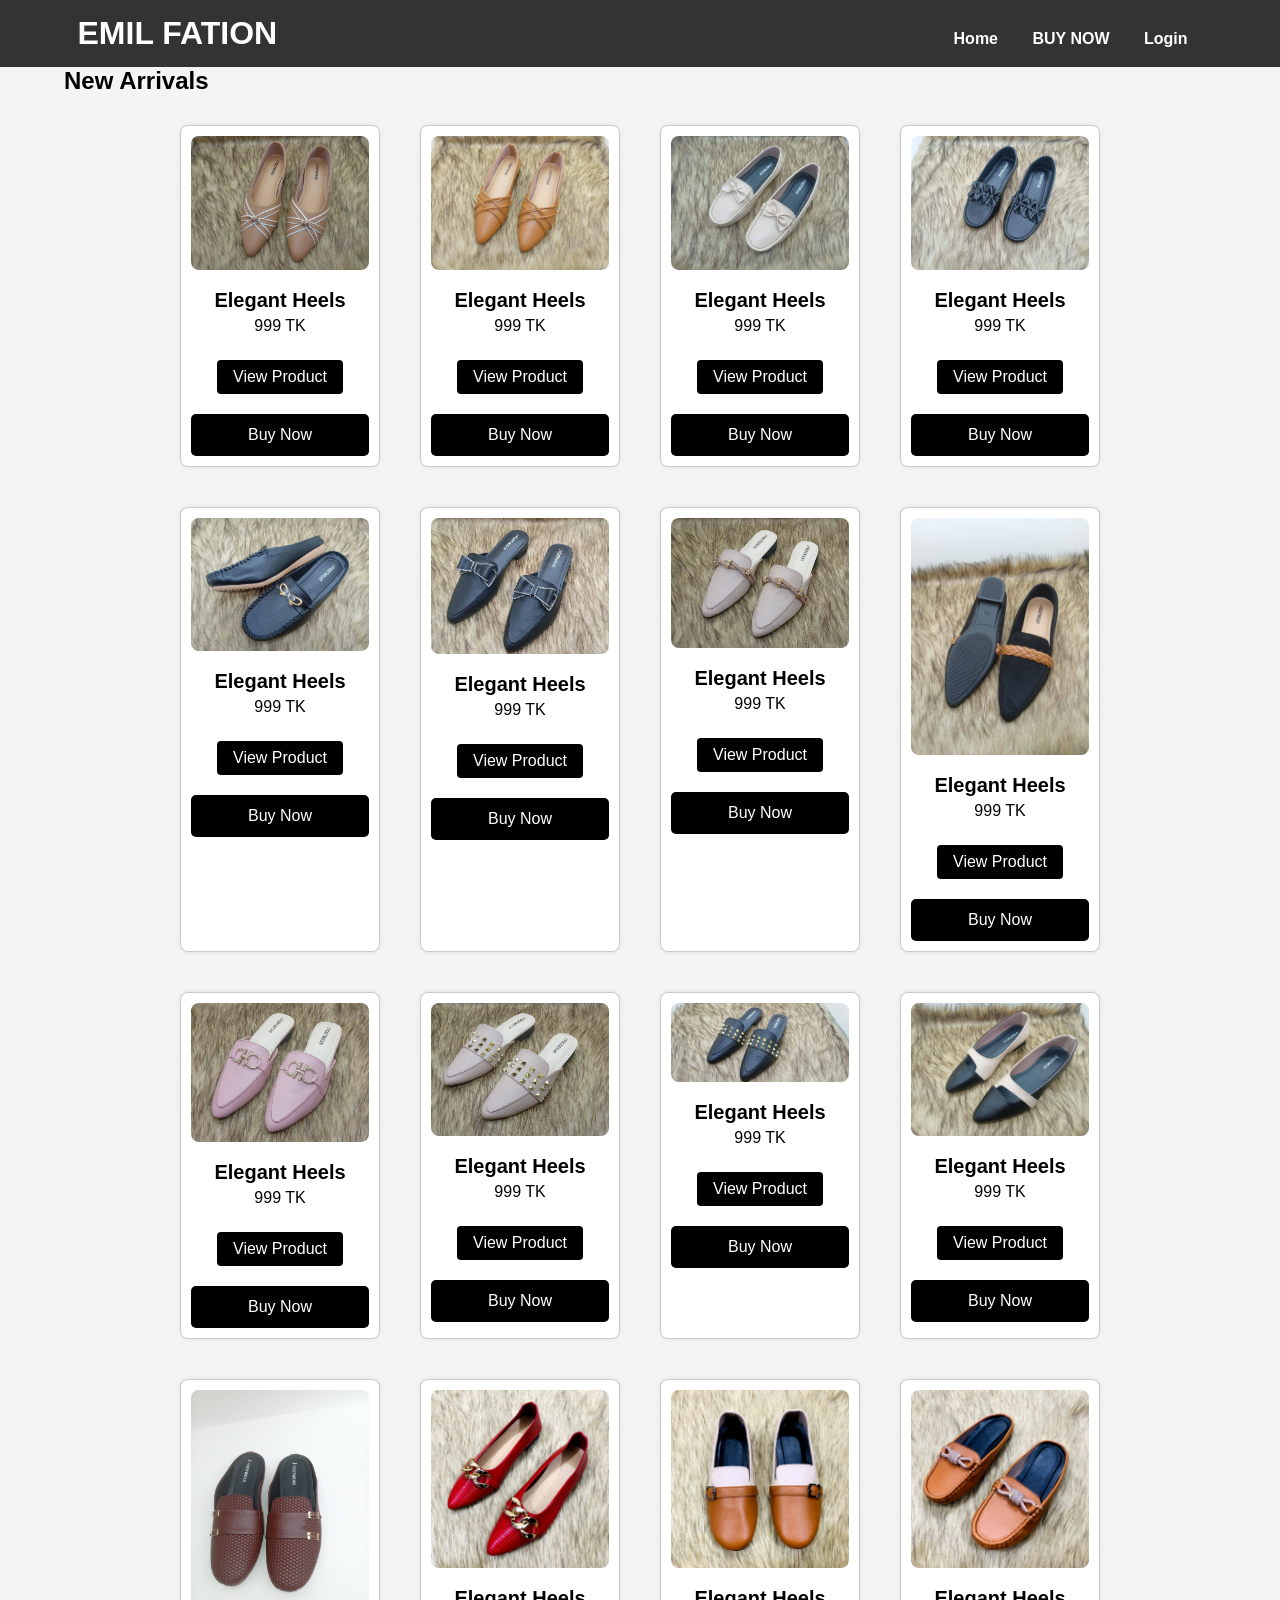
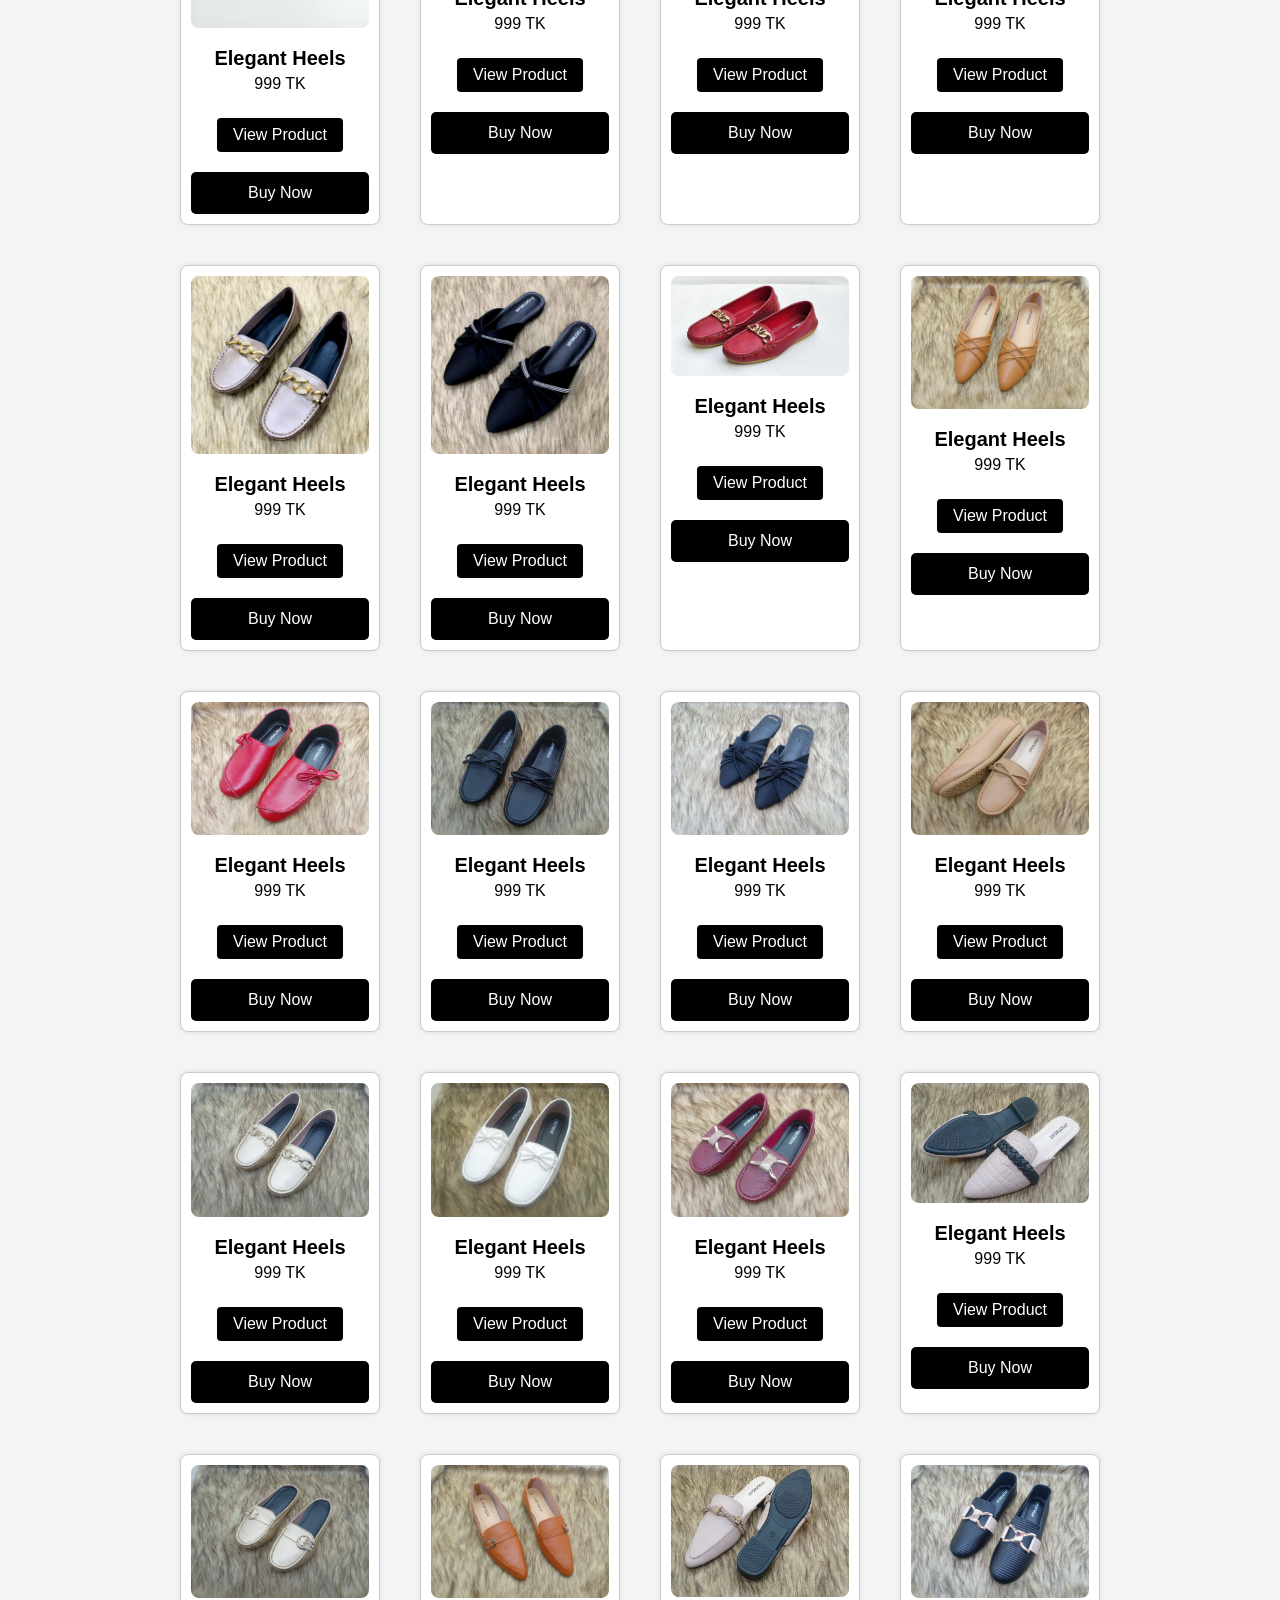
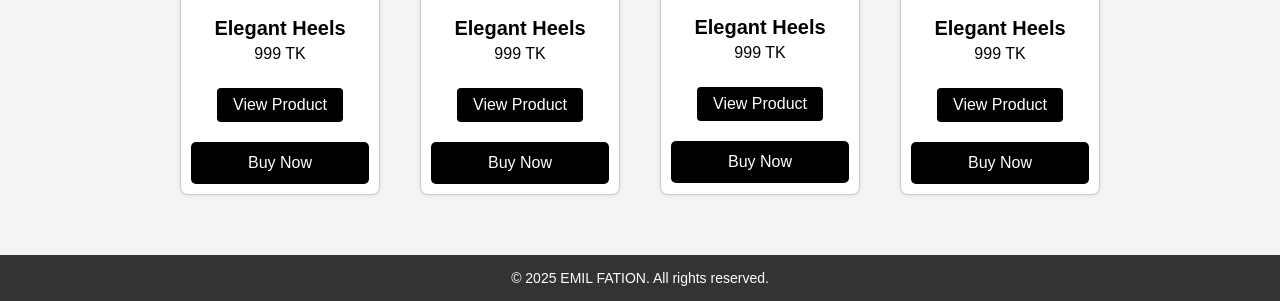
<file: index.html>
<!DOCTYPE html>
<html lang="en">
<head>
  <meta charset="UTF-8">
  <meta name="viewport" content="width=device-width, initial-scale=1">
  <title>EMIL FASHION | Home</title>
  <link rel="stylesheet" href="styles.css">
  <script>
    function viewProductDetails(name, description, image, price) {
      const url = `view-product.html?name=${encodeURIComponent(name)}&description=${encodeURIComponent(description)}&image=${encodeURIComponent(image)}&price=${encodeURIComponent(price)}`;
      window.open(url, '_blank');
    }
    function buyNow(name, price, image) {
      const url = `buy-now.html?name=${encodeURIComponent(name)}&price=${encodeURIComponent(price)}&image=${encodeURIComponent(image)}`;
      window.open(url, '_blank');
    }
  </script>
</head>
<body>

<header>
  <div class="container">
    <h1>EMIL FATION</h1>
    <nav>
      <a href="index.html">Home</a>
      <a href="Buy-now.html">BUY NOW</a>
     
      <a href="login.html">Login</a>
    </nav>
  </div>
</header>

<section class="collections">
  <div class="container">
    <h2>New Arrivals</h2>

    <div class="products-grid"> <!-- Added this wrapper -->

      <!-- Example Product Card -->
    
     <div class="product-card">
      <img src="image/AKASH.jpg" alt="Elegant Heels">
      <h3>Elegant Heels</h3>
      <p>999 TK</p>
      <div class="btn-group">
        <a href="image/AKASH.jpg" class="btn view-btn">View Product</a>
        <button onclick="buyNow('Stylish Heels', 1200, 'images/product1.jpg')">Buy Now</button>

      </div>
    </div>


      <div class="product-card">
        <img src="image/AKASH2.jpg" alt="Elegant Heels">
        <h3>Elegant Heels</h3>
        <p>999 TK</p>
        <div class="btn-group">
          <a href="image/AKASH2.jpg" class="btn view-btn">View Product</a>
          <button onclick="buyNow('Stylish Heels', 1200, 'images/product1.jpg')">Buy Now</button>
      </div>
    </div>
      <div class="product-card">
        <img src="image/AKASH3.jpg" alt="Elegant Heels">
        <h3>Elegant Heels</h3>
        <p>999 TK</p>
        <div class="btn-group">
          <a href="image/AKASH3.jpg" class="btn view-btn">View Product</a>
          <button onclick="buyNow('Stylish Heels', 1200, 'images/product1.jpg')">Buy Now</button>
        </div>
      </div>
      <div class="product-card">
        <img src="image/AKASH4.jpg" alt="Elegant Heels">
        <h3>Elegant Heels</h3>
        <p>999 TK</p>
        <div class="btn-group">
          <a href="image/AKASH4.jpg" class="btn view-btn">View Product</a>
          <button onclick="buyNow('Stylish Heels', 1200, 'images/product1.jpg')">Buy Now</button>
        </div>
      </div>
      <div class="product-card">
        <img src="image/AKASH5.jpg" alt="Elegant Heels">
        <h3>Elegant Heels</h3>
        <p>999 TK</p>
        <div class="btn-group">
          <a href="image/AKASH5.jpg" class="btn view-btn">View Product</a>
          <button onclick="buyNow('Stylish Heels', 1200, 'images/product1.jpg')">Buy Now</button>
        </div>
      </div>
      <div class="product-card">
        <img src="image/AKASH6.jpg" alt="Elegant Heels">
        <h3>Elegant Heels</h3>
        <p>999 TK</p>
        <div class="btn-group">
          <a href="image/AKASH6.jpg" class="btn view-btn">View Product</a>
          <button onclick="buyNow('Stylish Heels', 1200, 'images/product1.jpg')">Buy Now</button>
        </div>
      </div>
      <div class="product-card">
        <img src="image/AKASH7.jpg" alt="Elegant Heels">
        <h3>Elegant Heels</h3>
        <p>999 TK</p>
        <div class="btn-group">
          <a href="image/AKASH7.jpg" class="btn view-btn">View Product</a>
          <button onclick="buyNow('Stylish Heels', 1200, 'images/product1.jpg')">Buy Now</button>
        </div>
      </div>
      <div class="product-card">
        <img src="image/AKASH9.jpg" alt="Elegant Heels">
        <h3>Elegant Heels</h3>
        <p>999 TK</p>
        <div class="btn-group">
          <a href="image/AKASH9.jpg" class="btn view-btn">View Product</a>
          <button onclick="buyNow('Stylish Heels', 1200, 'images/product1.jpg')">Buy Now</button>
        </div>
      </div>
      <div class="product-card">
        <img src="image/AKASH10.jpg" alt="Elegant Heels">
        <h3>Elegant Heels</h3>
        <p>999 TK</p>
        <div class="btn-group">
          <a href="image/AKASH10.jpg" class="btn view-btn">View Product</a>
          <button onclick="buyNow('Stylish Heels', 1200, 'images/product1.jpg')">Buy Now</button>
        </div>
      </div>
      <div class="product-card">
        <img src="image/AKASH11.jpg" alt="Elegant Heels">
        <h3>Elegant Heels</h3>
        <p>999 TK</p>
        <div class="btn-group">
          <a href="image/AKASH11.jpg" class="btn view-btn">View Product</a>
          <button onclick="buyNow('Stylish Heels', 1200, 'images/product1.jpg')">Buy Now</button>
        </div>
      </div>
      <div class="product-card">
        <img src="image/AKASH12.jpg" alt="Elegant Heels">
        <h3>Elegant Heels</h3>
        <p>999 TK</p>
        <div class="btn-group">
          <a href="image/AKASH12.jpg" class="btn view-btn">View Product</a>
          <button onclick="buyNow('Stylish Heels', 1200, 'images/product1.jpg')">Buy Now</button>
        </div>
      </div>
      <div class="product-card">
        <img src="image/AKASH13.jpg" alt="Elegant Heels">
        <h3>Elegant Heels</h3>
        <p>999 TK</p>
        <div class="btn-group">
          <a href="image/AKASH13.jpg" class="btn view-btn">View Product</a>
          <button onclick="buyNow('Stylish Heels', 1200, 'images/product1.jpg')">Buy Now</button>
        </div>
      </div>
      <div class="product-card">
        <img src="image/AKASH14.jpg" alt="Elegant Heels">
        <h3>Elegant Heels</h3>
        <p>999 TK</p>
        <div class="btn-group">
          <a href="image/AKASH14.jpg" class="btn view-btn">View Product</a>
          <button onclick="buyNow('Stylish Heels', 1200, 'images/product1.jpg')">Buy Now</button>
        </div>
      </div>
      <div class="product-card">
        <img src="image/AKASH15.jpg" alt="Elegant Heels">
        <h3>Elegant Heels</h3>
        <p>999 TK</p>
        <div class="btn-group">
          <a href="image/AKASH15.jpg" class="btn view-btn">View Product</a>
          <button onclick="buyNow('Stylish Heels', 1200, 'images/product1.jpg')">Buy Now</button>
        </div>
      </div>
      <div class="product-card">
        <img src="image/AKASH16.jpg" alt="Elegant Heels">
        <h3>Elegant Heels</h3>
        <p>999 TK</p>
        <div class="btn-group">
          <a href="image/AKASH16.jpg" class="btn view-btn">View Product</a>
          <button onclick="buyNow('Stylish Heels', 1200, 'images/product1.jpg')">Buy Now</button>
        </div>
      </div>
      <div class="product-card">
        <img src="image/AKASH17.jpg" alt="Elegant Heels">
        <h3>Elegant Heels</h3>
        <p>999 TK</p>
        <div class="btn-group">
          <a href="image/AKASH17.jpg" class="btn view-btn">View Product</a>
          <button onclick="buyNow('Stylish Heels', 1200, 'images/product1.jpg')">Buy Now</button>
        </div>
      </div>
      <div class="product-card">
        <img src="image/AKASH18.jpg" alt="Elegant Heels">
        <h3>Elegant Heels</h3>
        <p>999 TK</p>
        <div class="btn-group">
          <a href="image/AKASH18.jpg" class="btn view-btn">View Product</a>
          <button onclick="buyNow('Stylish Heels', 1200, 'images/product1.jpg')">Buy Now</button>
        </div>
      </div>
      <div class="product-card">
        <img src="image/AKASH19.jpg" alt="Elegant Heels">
        <h3>Elegant Heels</h3>
        <p>999 TK</p>
        <div class="btn-group">
          <a href="image/AKASH19.jpg" class="btn view-btn">View Product</a>
          <button onclick="buyNow('Stylish Heels', 1200, 'images/product1.jpg')">Buy Now</button>
        </div>
      </div>
      <div class="product-card">
        <img src="image/AKASH20.jpg" alt="Elegant Heels">
        <h3>Elegant Heels</h3>
        <p>999 TK</p>
        <div class="btn-group">
          <a href="image/AKASH20.jpg" class="btn view-btn">View Product</a>
          <button onclick="buyNow('Stylish Heels', 1200, 'images/product1.jpg')">Buy Now</button>
        </div>
      </div>
      <div class="product-card">
        <img src="image/AKASH21.jpg" alt="Elegant Heels">
        <h3>Elegant Heels</h3>
        <p>999 TK</p>
        <div class="btn-group">
          <a href="image/AKASH21.jpg" class="btn view-btn">View Product</a>
          <button onclick="buyNow('Stylish Heels', 1200, 'images/product1.jpg')">Buy Now</button>
        </div>
      </div>
      <div class="product-card">
        <img src="image/AKASH22.jpg" alt="Elegant Heels">
        <h3>Elegant Heels</h3>
        <p>999 TK</p>
        <div class="btn-group">
          <a href="image/AKASH22.jpg" class="btn view-btn">View Product</a>
          <button onclick="buyNow('Stylish Heels', 1200, 'images/product1.jpg')">Buy Now</button>
        </div>
      </div>
      <div class="product-card">
        <img src="image/AKASH23.jpg" alt="Elegant Heels">
        <h3>Elegant Heels</h3>
        <p>999 TK</p>
        <div class="btn-group">
          <a href="image/AKASH23.jpg" class="btn view-btn">View Product</a>
          <button onclick="buyNow('Stylish Heels', 1200, 'images/product1.jpg')">Buy Now</button>
        </div>
      </div>
      <div class="product-card">
        <img src="image/AKASH24.jpg" alt="Elegant Heels">
        <h3>Elegant Heels</h3>
        <p>999 TK</p>
        <div class="btn-group">
          <a href="image/AKASH24.jpg" class="btn view-btn">View Product</a>
          <button onclick="buyNow('Stylish Heels', 1200, 'images/product1.jpg')">Buy Now</button>
        </div>
      </div>
      <div class="product-card">
        <img src="image/AKASH25.jpg" alt="Elegant Heels">
        <h3>Elegant Heels</h3>
        <p>999 TK</p>
        <div class="btn-group">
          <a href="image/AKASH25.jpg" class="btn view-btn">View Product</a>
          <button onclick="buyNow('Stylish Heels', 1200, 'images/product1.jpg')">Buy Now</button>
        </div>
      </div>
      <div class="product-card">
        <img src="image/AKASH26.jpg" alt="Elegant Heels">
        <h3>Elegant Heels</h3>
        <p>999 TK</p>
        <div class="btn-group">
          <a href="image/AKASH26.jpg" class="btn view-btn">View Product</a>
          <button onclick="buyNow('Stylish Heels', 1200, 'images/product1.jpg')">Buy Now</button>
        </div>
      </div>
      <div class="product-card">
        <img src="image/AKASH27.jpg" alt="Elegant Heels">
        <h3>Elegant Heels</h3>
        <p>999 TK</p>
        <div class="btn-group">
          <a href="image/AKASH27.jpg" class="btn view-btn">View Product</a>
          <button onclick="buyNow('Stylish Heels', 1200, 'images/product1.jpg')">Buy Now</button>
        </div>
      </div>
      <div class="product-card">
        <img src="image/AKASH28.jpg" alt="Elegant Heels">
        <h3>Elegant Heels</h3>
        <p>999 TK</p>
        <div class="btn-group">
          <a href="image/AKASH28.jpg" class="btn view-btn">View Product</a>
          <button onclick="buyNow('Stylish Heels', 1200, 'images/product1.jpg')">Buy Now</button>
        </div>
      </div>
      <div class="product-card">
        <img src="image/AKASH29.jpg" alt="Elegant Heels">
        <h3>Elegant Heels</h3>
        <p>999 TK</p>
        <div class="btn-group">
          <a href="image/AKASH29.jpg" class="btn view-btn">View Product</a>
          <button onclick="buyNow('Stylish Heels', 1200, 'images/product1.jpg')">Buy Now</button>
        </div>
      </div>
      <div class="product-card">
        <img src="image/AKASH30.jpg" alt="Elegant Heels">
        <h3>Elegant Heels</h3>
        <p>999 TK</p>
        <div class="btn-group">
          <a href="image/AKASH30.jpg" class="btn view-btn">View Product</a>
          <button onclick="buyNow('Stylish Heels', 1200, 'images/product1.jpg')">Buy Now</button>
        </div>
      </div>
      <div class="product-card">
        <img src="image/AKASH31.jpg" alt="Elegant Heels">
        <h3>Elegant Heels</h3>
        <p>999 TK</p>
        <div class="btn-group">
          <a href="image/AKASH31.jpg" class="btn view-btn">View Product</a>
          <button onclick="buyNow('Stylish Heels', 1200, 'images/product1.jpg')">Buy Now</button>
        </div>
      </div>
      <div class="product-card">
        <img src="image/AKASH32.jpg" alt="Elegant Heels">
        <h3>Elegant Heels</h3>
        <p>999 TK</p>
        <div class="btn-group">
          <a href="image/AKASH32.jpg" class="btn view-btn">View Product</a>
          <button onclick="buyNow('Stylish Heels', 1200, 'image/AKASH32.jpg')">Buy Now</button>
        </div>
      </div>
      <div class="product-card">
        <img src="image/AKASH33.jpg" alt="Elegant Heels">
        <h3>Elegant Heels</h3>
        <p>999 TK</p>
        <div class="btn-group">
          <a href="image/AKASH33.jpg" class="btn view-btn">View Product</a>
        
          <button onclick="buyNow('Stylish Heels', 1200, 'Image/AKASH33.jpg')">Buy Now</button>
        </div>
      </div>
      

  <!-- Add more products here -->

    </div> <!-- .products-grid -->
  </div> <!-- .container -->
</section>

<footer>
  <div class="container">
    <p>&copy; 2025 EMIL FATION. All rights reserved.</p>
  </div>
</footer>
<script>
  function addToCart(name, price, image) {
    const product = {
      name: name,
      price: price,
      image: image,
      quantity: 1
    };
    localStorage.setItem('cartProduct', JSON.stringify(product));
    window.location.href = "cart.html"; // go to cart after saving
  }
  </script>
  <script>
    function viewOrder(imagePath) {
      localStorage.setItem("selectedProductImage", imagePath);
      window.location.href = "order.html";
    }
  </script>
  <script>
    document.addEventListener('DOMContentLoaded', () => {
      const buttons = document.querySelectorAll('.card .btn');
  
      buttons.forEach(button => {
        button.addEventListener('click', (e) => {
          e.preventDefault();
  
          const card = button.closest('.card');
          const productName = card.querySelector('h3').innerText;
          const productPrice = parseInt(card.querySelector('p').innerText);
          const productImg = card.querySelector('img').getAttribute('src');
  
          const product = {
            name: productName,
            price: productPrice,
            image: productImg
          };
  
          localStorage.setItem('selectedProduct', JSON.stringify(product));
          window.location.href = 'cart.html';
        });
      });
    });
  </script>
  <script>
    function goToCheckout(button) {
      const card = button.closest('.product-card');
      const name = card.querySelector('h3').innerText;
      const price = parseInt(card.querySelector('p').innerText.replace(/[^\d]/g, ''));
      const image = card.querySelector('img').getAttribute('src');
  
      const product = {
        name,
        price,
        image
      };
  
      localStorage.setItem('checkoutProduct', JSON.stringify(product));
      window.location.href = 'checkout.html';
    }
  </script>
  
  

</body>
</html>
<script>
</file>
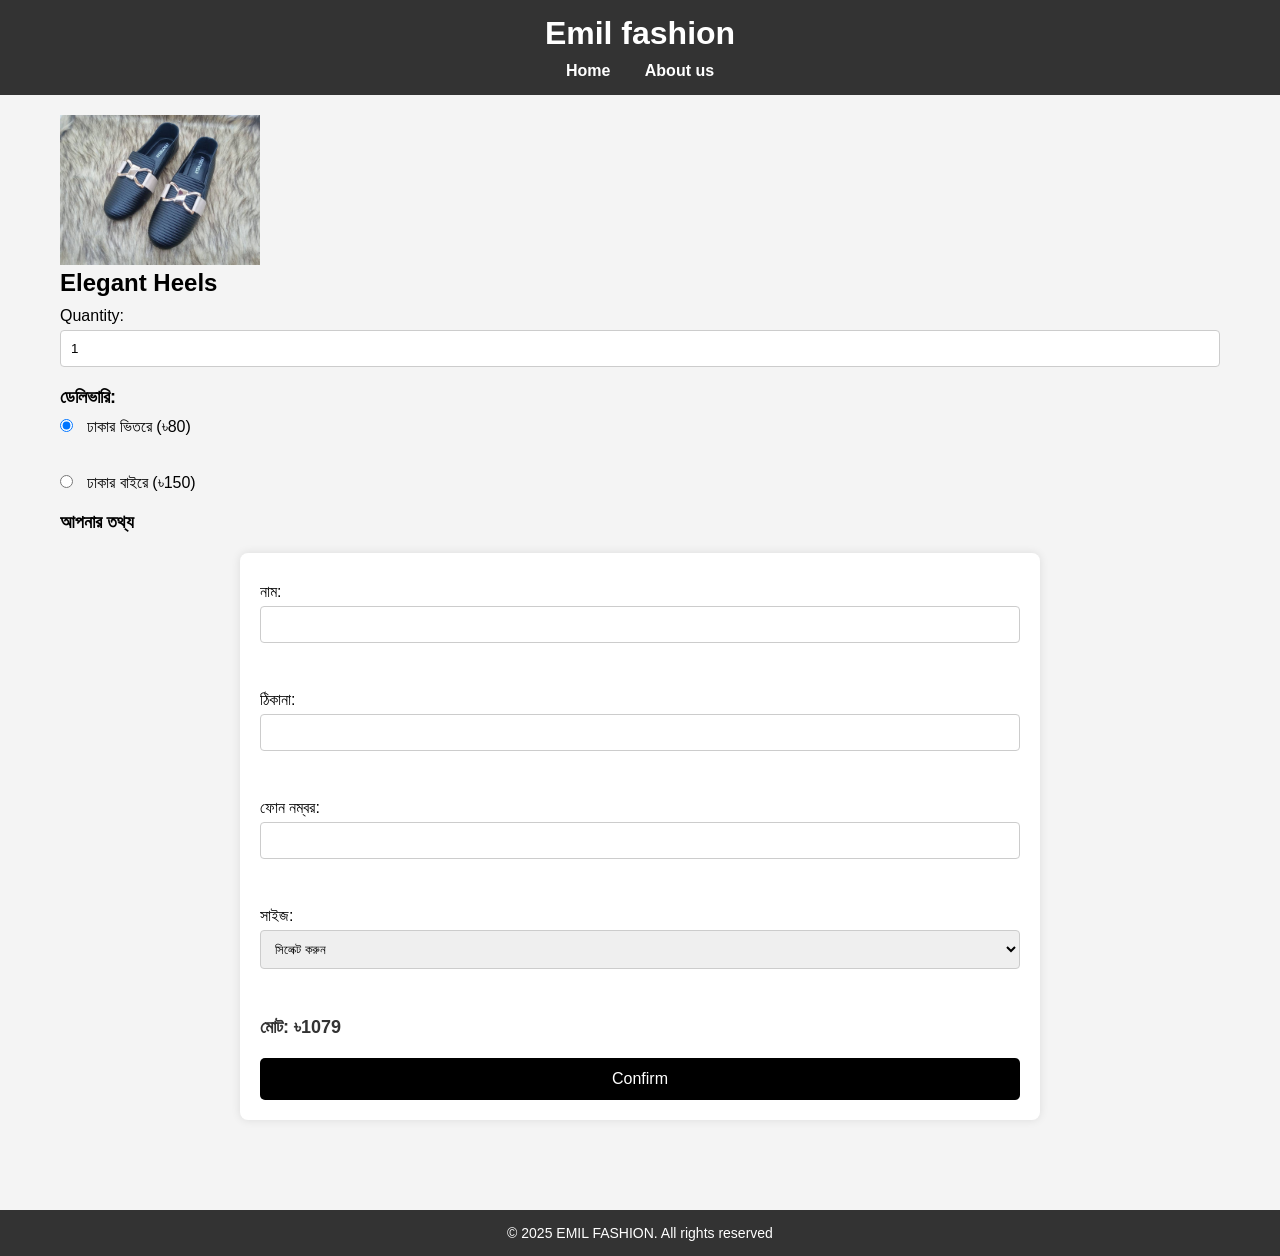
<file: buy-now.html>
<!DOCTYPE html>
<html lang="bn">
<head>
  <meta charset="UTF-8">
  <title>Buy Now</title>
  <link rel="stylesheet" href="styles.css">
  <script>
    function updatePrice() {
      const quantity = parseInt(document.getElementById('quantity').value) || 1;
      const basePrice = parseFloat(document.getElementById('price').value);
      const deliveryFee = parseInt(document.querySelector('input[name="delivery"]:checked')?.value || 0);
      const total = (basePrice * quantity) + deliveryFee;
      document.getElementById('total-price').innerText = `মোট: ৳${total}`;
    }

    function validateForm() {
      const name = document.getElementById('cname').value.trim();
      const address = document.getElementById('address').value.trim();
      const phone = document.getElementById('phone').value.trim();
      const size = document.getElementById('size').value;

      if (!name || !address || !phone || !size) {
        alert("সব তথ্য পূরণ করুন।");
        return false;
      }

      const total = document.getElementById('total-price').innerText;
      alert(`অর্ডার নিশ্চিত হয়েছে:\nনাম: ${name}\nঠিকানা: ${address}\nফোন: ${phone}\nসাইজ: ${size}\n${total}`);
      return false;
    }

    window.onload = function () {
      // Dummy product details
      const image = "image/AKASH33.jpg";
      const name = "Elegant Heels";
      const price = 999;

      document.getElementById('product-img').src = image;
      document.getElementById('product-name').innerText = name;
      document.getElementById('price').value = price;

      updatePrice();
    };
  </script>
</head>
<body>

  <header>
    <h1>Emil fashion</h1>
    <nav>
      <a href="index.html">Home</a>
      <a href="about.html">About us</a>
    </nav>
  </header>

  <main>
    <img id="product-img" src="" alt="পণ্য ছবি" width="200"><br>
    <h2 id="product-name"></h2>

    <label>Quantity:
      <input type="number" id="quantity" value="1" min="1" onchange="updatePrice()">
    </label>
    <input type="hidden" id="price">

    <h3>ডেলিভারি:</h3>
    <label><input type="radio" name="delivery" value="80" checked onchange="updatePrice()"> ঢাকার ভিতরে (৳80)</label><br>
    <label><input type="radio" name="delivery" value="150" onchange="updatePrice()"> ঢাকার বাইরে (৳150)</label>

    <h3>আপনার তথ্য</h3>
    <form onsubmit="return validateForm()">
      <label>নাম: <input type="text" id="cname" required></label><br>
      <label>ঠিকানা: <input type="text" id="address" required></label><br>
      <label>ফোন নম্বর: <input type="text" id="phone" required></label><br>
      <label>সাইজ: 
        <select id="size" required onchange="updatePrice()">
          <option value="">সিলেক্ট করুন</option>
          <option>35</option>
          <option>36</option>
          <option>37</option>
          <option>38</option>
          <option>39</option>
          <option>40</option>
          <option>41</option>
          <option>42</option>
          <option>43</option>
        </select>
      </label><br>

      <p id="total-price">মোট: ৳0</p>

      <button type="submit">Confirm</button>
    </form>
  </main>

  <footer>
    <p>&copy; 2025 EMIL FASHION. All rights reserved</p>
  </footer>

</body>
</html>
</file>
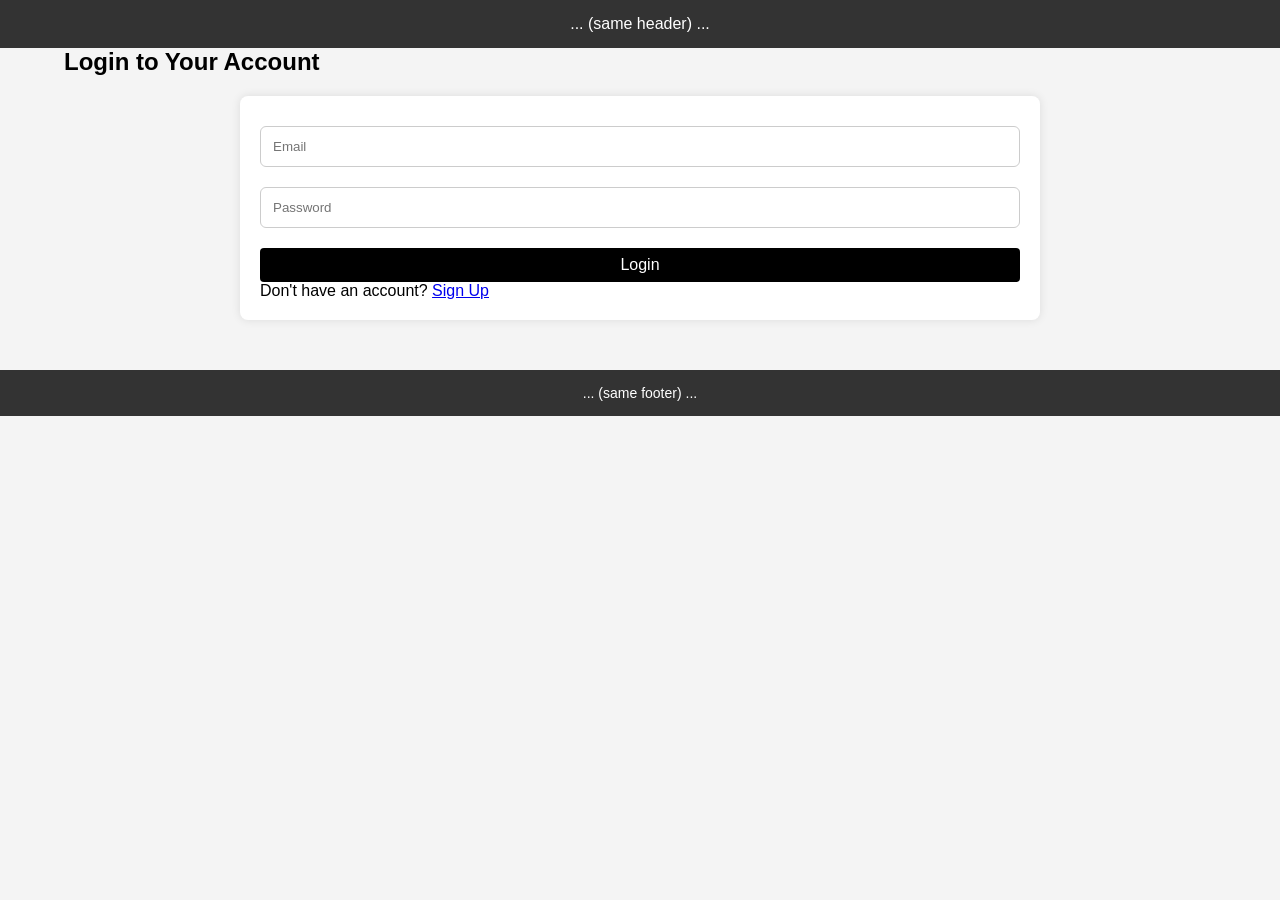
<file: login.html>
<!DOCTYPE html>
<html lang="en">
<head>
  <meta charset="UTF-8">
  <meta name="viewport" content="width=device-width, initial-scale=1">
  <title>EMIL FATION | Login</title>
  <link rel="stylesheet" href="styles.css">
</head>
<body>

<header>... (same header) ...</header>

<section class="login">
  <div class="container">
    <h2>Login to Your Account</h2>
    <form>
      <input type="email" placeholder="Email" required>
      <input type="password" placeholder="Password" required>
      <button class="btn">Login</button>
      <p>Don't have an account? <a href="signup.html">Sign Up</a></p>
    </form>
  </div>
</section>

<footer>... (same footer) ...</footer>

</body>
</html>
</file>
<file: styles.css>
/* Reset some default browser settings */
* {
    margin: 0;
    padding: 0;
    box-sizing: border-box;
  }
  
  body {
    font-family: 'Poppins', sans-serif;
    background-color: #f9f9f9;
    color: #000000;
  }
  
  .container {
    width: 90%;
    max-width: 1200px;
    margin: auto;
  }
  
  header {
    background-color: #080808;
    color: #fff;
    padding: 20px 0;
  }
  
  header .container {
    display: flex;
    justify-content: space-between;
    align-items: center;
  }
  
  header nav a {
    color: #fff;
    margin-left: 20px;
    text-decoration: none;
    font-weight: bold;
  }
  
  .hero {
    background: url('../assets/banner.jpg') no-repeat center center/cover;
    height: 90vh;
    display: flex;
    align-items: center;
    justify-content: center;
    color: rgb(163, 137, 137);
    text-align: center;
  }
  
  .hero h1 {
    font-size: 48px;
    margin-bottom: 20px;
  }
  
  .hero .btn {
    padding: 10px 20px;
    background-color: #ffefef;
    color: #000;
    text-decoration: none;
    font-weight: bold;
    border-radius: 5px;
  }
  
  .section-title {
    text-align: center;
    margin: 50px 0 20px;
    font-size: 32px;
  }
  
  .products-grid {
    display: grid;
    grid-template-columns: repeat(auto-fit, minmax(250px, 1fr));
    gap: 30px;
    margin: 30px 0;
  }
  
  .product-card {
    background: white;
    border: 1px solid #ddd;
    border-radius: 8px;
    overflow: hidden;
    text-align: center;
    padding-bottom: 20px;
  }
  .product-card img {
    width: 100%;
    height: 300px;
    object-fit: cover;
  }
  
  .product-card h3 {
    margin: 15px 0 5px;
    font-size: 20px;
  }
  
  .product-card p {
    margin-bottom: 10px;
  }
  
  .btn {
    display: inline-block;
    background-color: #000;
    color: white;
    padding: 10px 20px;
    margin-top: 10px;
    text-decoration: none;
    border-radius: 5px;
  }
  
  .cart-item, .checkout-form, .login-form {
    background: white;
    padding: 20px;
    border-radius: 8px;
    margin: 20px 0;
  }
  
  footer {
    background: #000;
    color: #ccc;
    text-align: center;
    padding: 20px 0;
    margin-top: 50px;
  }
  
  input[type="text"], input[type="email"], input[type="password"] {
    width: 100%;
    padding: 12px;
    margin: 10px 0;
    border: 1px solid #ccc;
    border-radius: 6px;
  }
  
  @media (max-width: 768px) {
    .hero h1 {
      font-size: 28px;
    }
  }
  
  /* Make all products side by side */
  .products-grid {
    display: flex;
    flex-wrap: wrap;
    gap: 20px;
    justify-content: center;
    margin-top: 20px;
  }
  
  .product-card {
    background: #fff;
    border: 1px solid #ddd;
    border-radius: 8px;
    text-align: center;
    padding: 15px;
    width: 200px;
    transition: transform 0.3s ease;
  }
  
  .product-card:hover {
    transform: translateY(-5px);
  }
  
  .product-card img {
    width: 100%;
    height: auto;
    border-radius: 5px;
  }
  
  .btn {
    display: inline-block;
    margin-top: 10px;
    padding: 8px 16px;
    background-color: black;
    color: white;
    text-decoration: none;
    border-radius: 4px;
  }
  .quantity-input {
    width: 80px;
    padding: 8px 10px;
    font-size: 16px;
    border: 1px solid #ccc;
    border-radius: 6px;
    margin-top: 8px;
    text-align: center;
  }
  
  /* Make products stack on small screen */
  
  
  .buy-now-button {
    display: inline-block;
    padding: 12px 24px;
    background-color: #ff6f61;
    color: #0a0a0a;
    font-size: 16px;
    font-weight: bold;
    text-align: center;
    text-decoration: none;
    border-radius: 8px;
    transition: background-color 0.3s ease, transform 0.2s ease;
    box-shadow: 0 4px 6px rgba(0, 0, 0, 0.1);
  }
  
  .buy-now-button:hover {
    background-color: #ff3b2e;
    transform: translateY(-2px);
  }
  #image {
    width: 200px;
    height: auto;
    display: block;
    margin-bottom: 15px;
  }
  .product-card {
    border: 1px solid #ccc;
    padding: 10px;
    text-align: center;
    margin: 10px;
    border-radius: 8px;
    box-shadow: 0 0 5px rgba(0,0,0,0.1);
  }
  
  .product-card img {
    width: 100%;
    height: auto;
    border-radius: 8px;
  }
  
  .btn-group {
    margin-top: 15px;
  }
  
  .buy-btn {
    display: inline-block;
    background-color: black;
    color: white;
    padding: 10px 20px;
    text-decoration: none;
    border-radius: 5px;
    transition: 0.3s;
  }
  
  .buy-btn:hover {
    background-color: #333;
  }
  button {
    background-color: black;
    color: white;
    padding: 10px 20px;
    border: none;
    border-radius: 6px;
    cursor: pointer;
    margin-top: 15px;
    transition: background-color 0.3s ease;
  }
  
  button:hover {
    background-color: #333;
  }
  
  body {
    font-family: Arial, sans-serif;
    margin: 0;
    padding: 0;
    background-color: #f4f4f4;
}

header {
    background-color: #333;
    color: white;
    padding: 15px;
    text-align: center;
}

header nav {
    margin-top: 10px;
}

header nav a {
    color: white;
    text-decoration: none;
    margin: 0 15px;
    font-size: 16px;
}

main {
    padding: 20px;
    max-width: 1200px;
    margin: 0 auto;
}

label {
    font-size: 16px;
    margin: 10px 0;
    display: block;
}

input[type="text"], input[type="number"], select {
    width: 100%;
    padding: 10px;
    margin-top: 5px;
    border: 1px solid #ccc;
    border-radius: 4px;
    box-sizing: border-box;
}

button {
    background-color: black;
    color: white;
    padding: 12px 20px;
    border: none;
    border-radius: 5px;
    cursor: pointer;
    font-size: 16px;
    transition: 0.3s;
    margin-top: 20px;
    width: 100%;
    display: block;
    text-align: center;
}

button:hover {
    background-color: #444;
}

h3 {
    font-size: 18px;
    margin-top: 20px;
}

form {
    margin-top: 20px;
    background-color: white;
    padding: 20px;
    border-radius: 8px;
    box-shadow: 0 0 10px rgba(0, 0, 0, 0.1);
    max-width: 800px;
    margin: 20px auto;
}

#total-price {
    font-size: 18px;
    margin-top: 20px;
    font-weight: bold;
    color: #333;
}

input[type="radio"] {
    margin-right: 10px;
}

footer {
    background-color: #333;
    color: white;
    text-align: center;
    padding: 15px;
    position: relative;
    bottom: 0;
    width: 100%;
    font-size: 14px;
}
</file>
